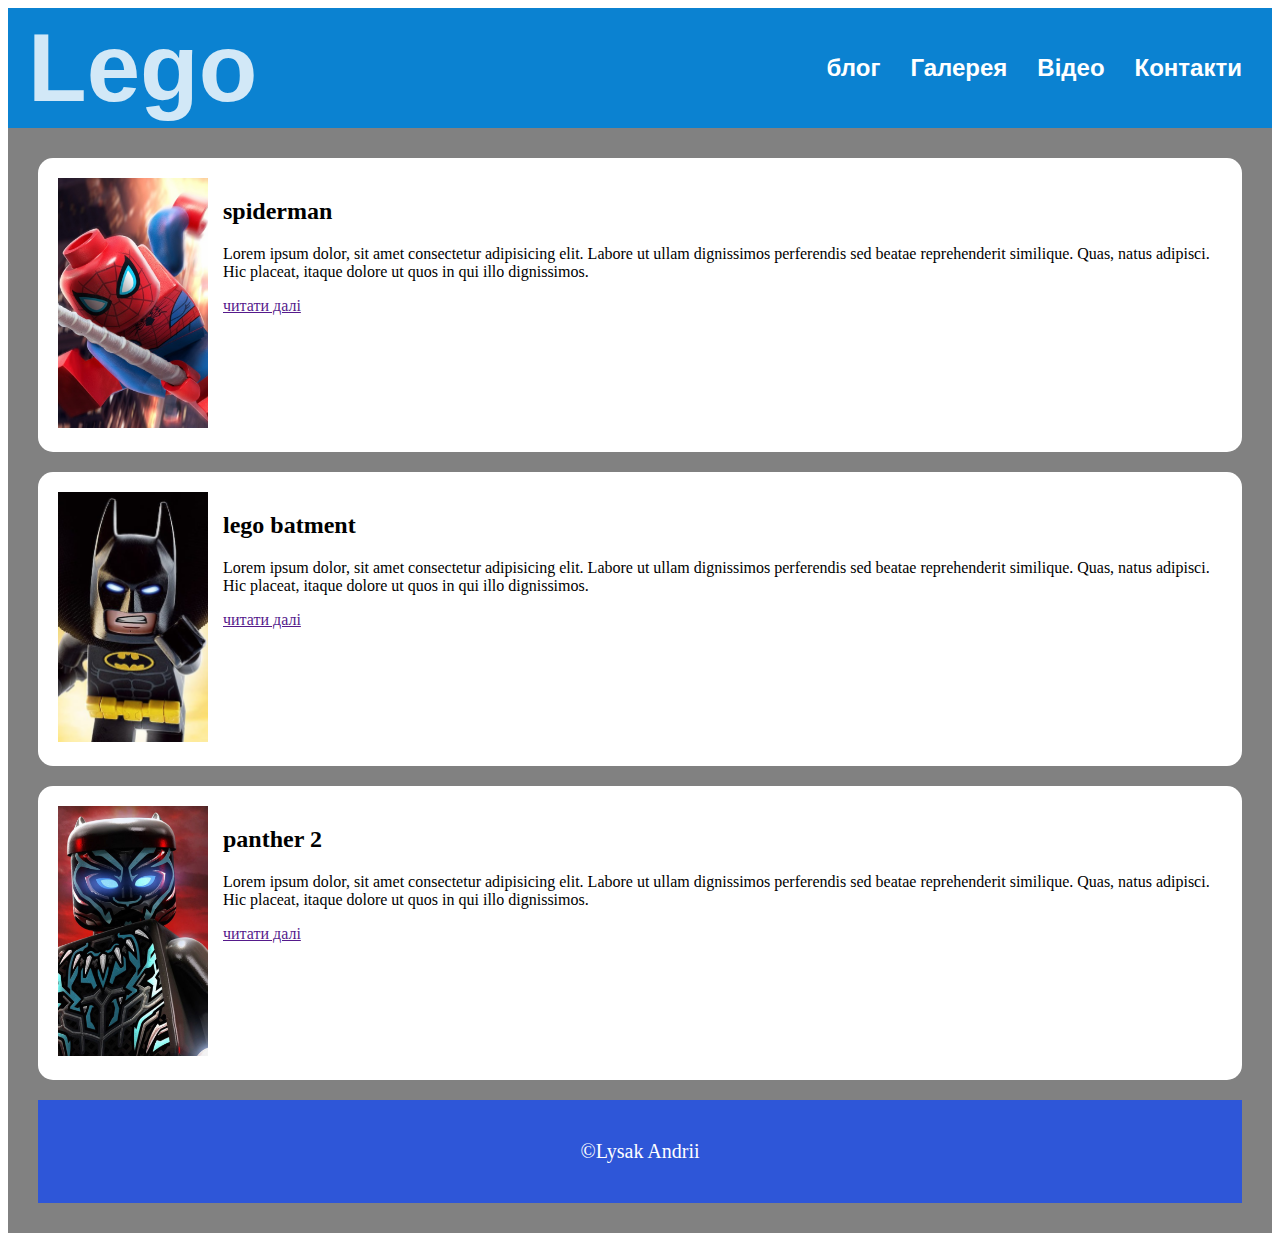
<file: index.html>
<!DOCTYPE html>
<html lang="en">
<head>
    <meta charset="UTF-8">
    <meta http-equiv="X-UA-Compatible" content="IE=edge">
    <meta name="viewport" content="width=device-width, initial-scale=1.0">
    <title>Lego головна сторінка</title>
    <link rel="shortcut icon" href="favicon.ico" type="image/x-icon">
    <link rel="stylesheet" href="style.css">
</head>
<body>
    <div class="header">
        <div class="logo">
        
            <h1>Lego</h1>
        </div>
        <div class="menu">
            <ul>
                <li>
                    <a href="index.html">
                        блог
                    </a>
                </li>
                <li>
                    <a href="gallery.html">
                        Галерея
                    </a>
                </li>
                <li>
                    <a href="video.html">
                        Відео
                    </a>
                </li>
                <li>
                <a href="contacts.html">
                    Контакти
                </a>
                <li> 
            </ul>
        </div>

    </div>

    <div class="main">
<div class="post">
   <div class="pic">
       <img src="img01.png" alt="">
   </div> 
   <div class="text">
<h2>
    spiderman
</h2> 
    <p>
        Lorem ipsum dolor, sit amet consectetur adipisicing elit. Labore ut ullam dignissimos perferendis sed beatae reprehenderit similique. Quas, natus adipisci. Hic placeat, itaque dolore ut quos in qui illo dignissimos.

     </p> 

     <a href="">
        читати далі
    </a>
      
   </div>

</div>
<div class="post">
    <div class="pic">
        <img src="img02.png" alt="">
    </div> 
    <div class="text">
 <h2>
     lego batment
 </h2> 
     <p>
         Lorem ipsum dolor, sit amet consectetur adipisicing elit. Labore ut ullam dignissimos perferendis sed beatae reprehenderit similique. Quas, natus adipisci. Hic placeat, itaque dolore ut quos in qui illo dignissimos.
 
      </p> 
 
      <a href="">
         читати далі
     </a>
       
    </div>
 
 </div>
 <div class="post">
    <div class="pic">
        <img src="img03.png" alt="">
    </div> 
    <div class="text">
 <h2>
     panther 2
 </h2> 
     <p>
         Lorem ipsum dolor, sit amet consectetur adipisicing elit. Labore ut ullam dignissimos perferendis sed beatae reprehenderit similique. Quas, natus adipisci. Hic placeat, itaque dolore ut quos in qui illo dignissimos.
 
      </p> 
 
      <a href="">
         читати далі
     </a>
       
    </div>
 
 </div>
 <div class="footer">
     <p>
         &copy;Lysak Andrii
     </p>

 </div>

    </div>
</body>
</html>
</file>
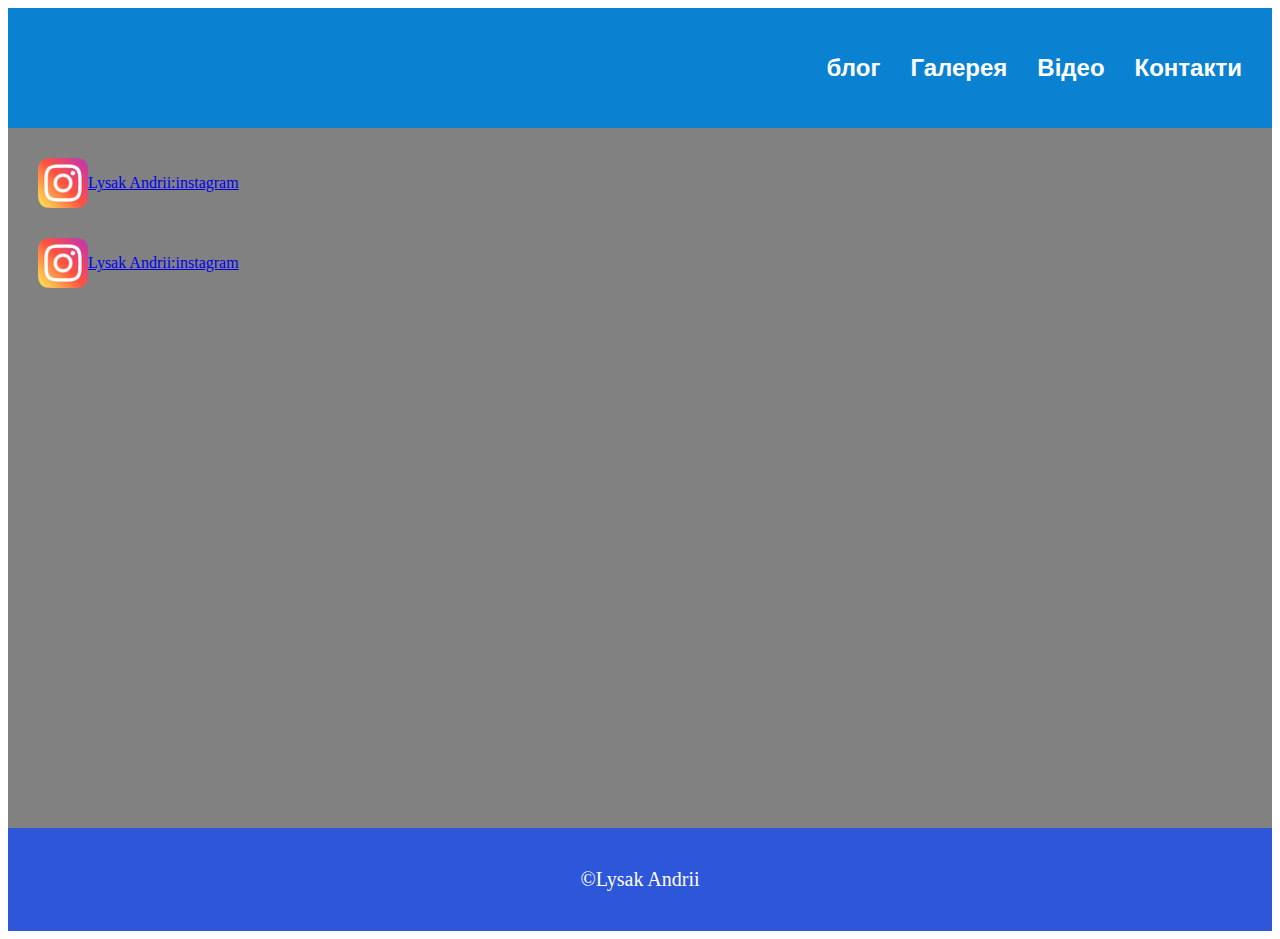
<file: contacts.html>
<!DOCTYPE html>
<html lang="en">
<head>
    <meta charset="UTF-8">
    <meta http-equiv="X-UA-Compatible" content="IE=edge">
    <meta name="viewport" content="width=device-width, initial-scale=1.0">
    <title>Lego головна сторінка</title>
    <link rel="shortcut icon" href="favicon.ico" type="image/x-icon">
    <link rel="stylesheet" href="style.css">
</head>
<body>
    <div class="header">
        <div class="logo">
        
            <h1></h1>
        </div>
        <div class="menu">
            <ul>
                <li>
                    <a href="index.html">
                        блог
                    </a>
                </li>
                <li>
                    <a href="gallery.html">
                        Галерея
                    </a>
                </li>
                <li>
                    <a href="video.html">
                        Відео
                    </a>
                </li>
                <li>
                <a href="contacts.html">
                    Контакти
                </a>
                <li> 
            </ul>
        </div>

    </div>

    <div class="main">
        <div class="contacts">
<img src="instagram.png" alt="">
<p>
    <a href="https://www.instagram.com/">
        Lysak Andrii:instagram
    </a>    
</p>
        </div>

        <div class="contacts">
            <img src="instagram.png" alt="">
            <p>
                <a href="https://www.instagram.com/">
                    Lysak Andrii:instagram
                </a>    
            </p>
                    </div>

        <div class="contacts">
            <iframe src="https://www.google.com/maps/embed?pb=!1m18!1m12!1m3!1d27123748.90393674!2d82.82789962941345!3d33.91528363065011!2m3!1f0!2f0!3f0!3m2!1i1024!2i768!4f13.1!3m3!1m2!1s0x31508e64e5c642c1%3A0x951daa7c349f366f!2z0JrQuNGC0LDQuQ!5e0!3m2!1sru!2sua!4v1712402854114!5m2!1sru!2sua" width="600" height="450" style="border:0;" allowfullscreen="" loading="lazy" referrerpolicy="no-referrer-when-downgrade"></iframe>
        </div>
 
 </div>
 <div class="footer">
     <p>
         &copy;Lysak Andrii
     </p>

 </div>

    </div>
</body>
</html>
</file>
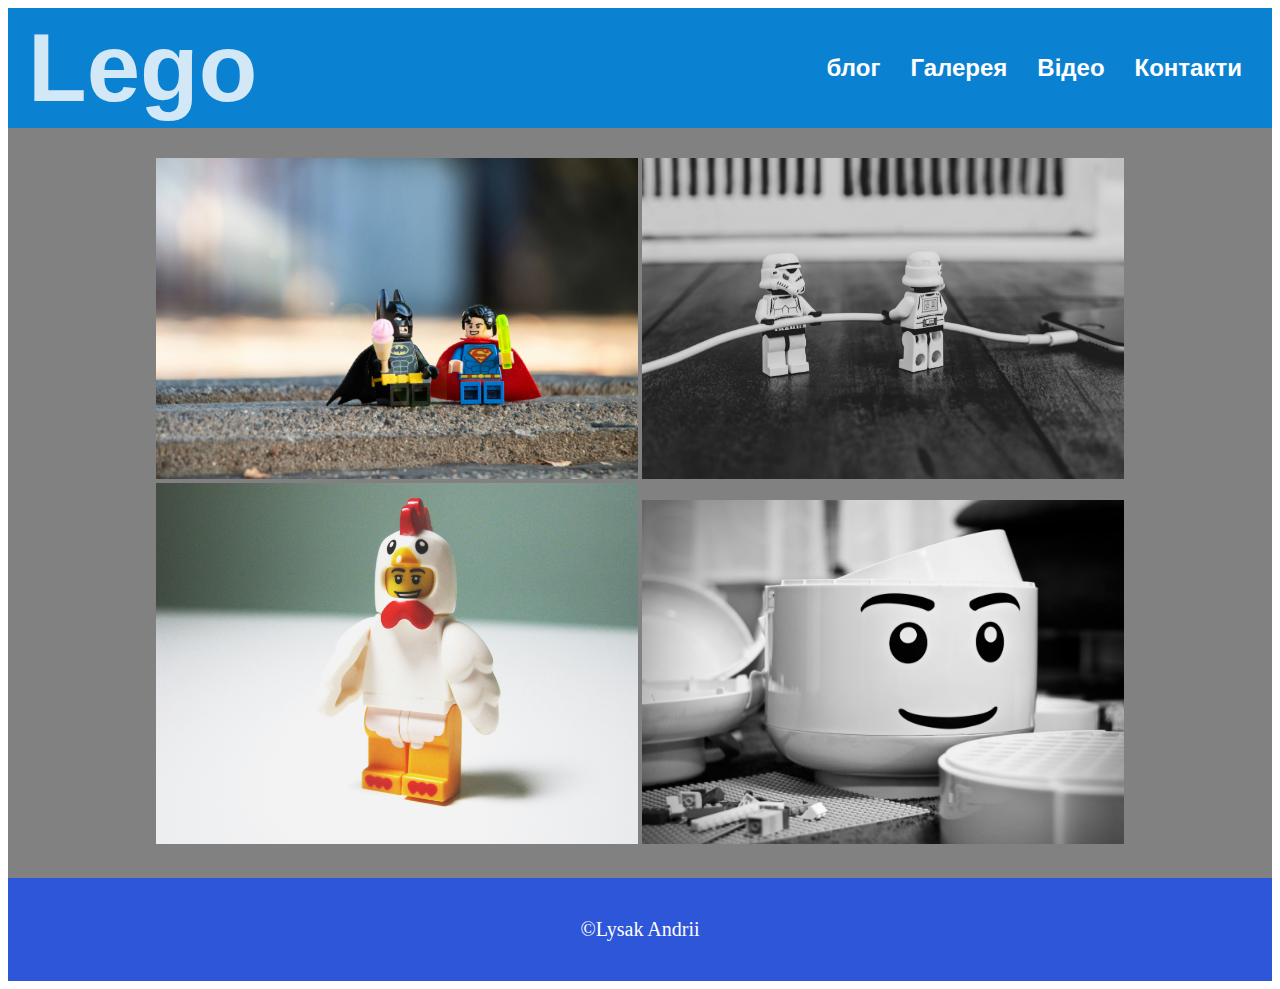
<file: gallery.html>
<!DOCTYPE html>
<html lang="en">
<head>
    <meta charset="UTF-8">
    <meta http-equiv="X-UA-Compatible" content="IE=edge">
    <meta name="viewport" content="width=device-width, initial-scale=1.0">
    <title>Lego головна сторінка</title>
    <link rel="shortcut icon" href="favicon.ico" type="image/x-icon">
    <link rel="stylesheet" href="style.css">
</head>
<body>
    <div class="header">
        <div class="logo">
        
            <h1>Lego</h1>
        </div>
        <div class="menu">
            <ul>
                <li>
                    <a href="index.html">
                        блог
                    </a>
                </li>
                <li>
                    <a href="gallery.html">
                        Галерея
                    </a>
                </li>
                <li>
                    <a href="video.html">
                        Відео
                    </a>
                </li>
                <li>
                <a href="contacts.html">
                    Контакти
                </a>
                <li> 
            </ul>
        </div>

    </div>

    <div class="main gallery">
<img src="eh.jpg" alt="">
<img src="ehe.jpg" alt="">
<img src="poi.jpg" alt="">
<img src="jelleke-vanooteghem-AqrD5QQ0ajM-unsplash.jpg" alt="">
 
 </div>
 <div class="footer">
     <p>
         &copy;Lysak Andrii
     </p>

 </div>

    </div>
</body>
</html>
</file>
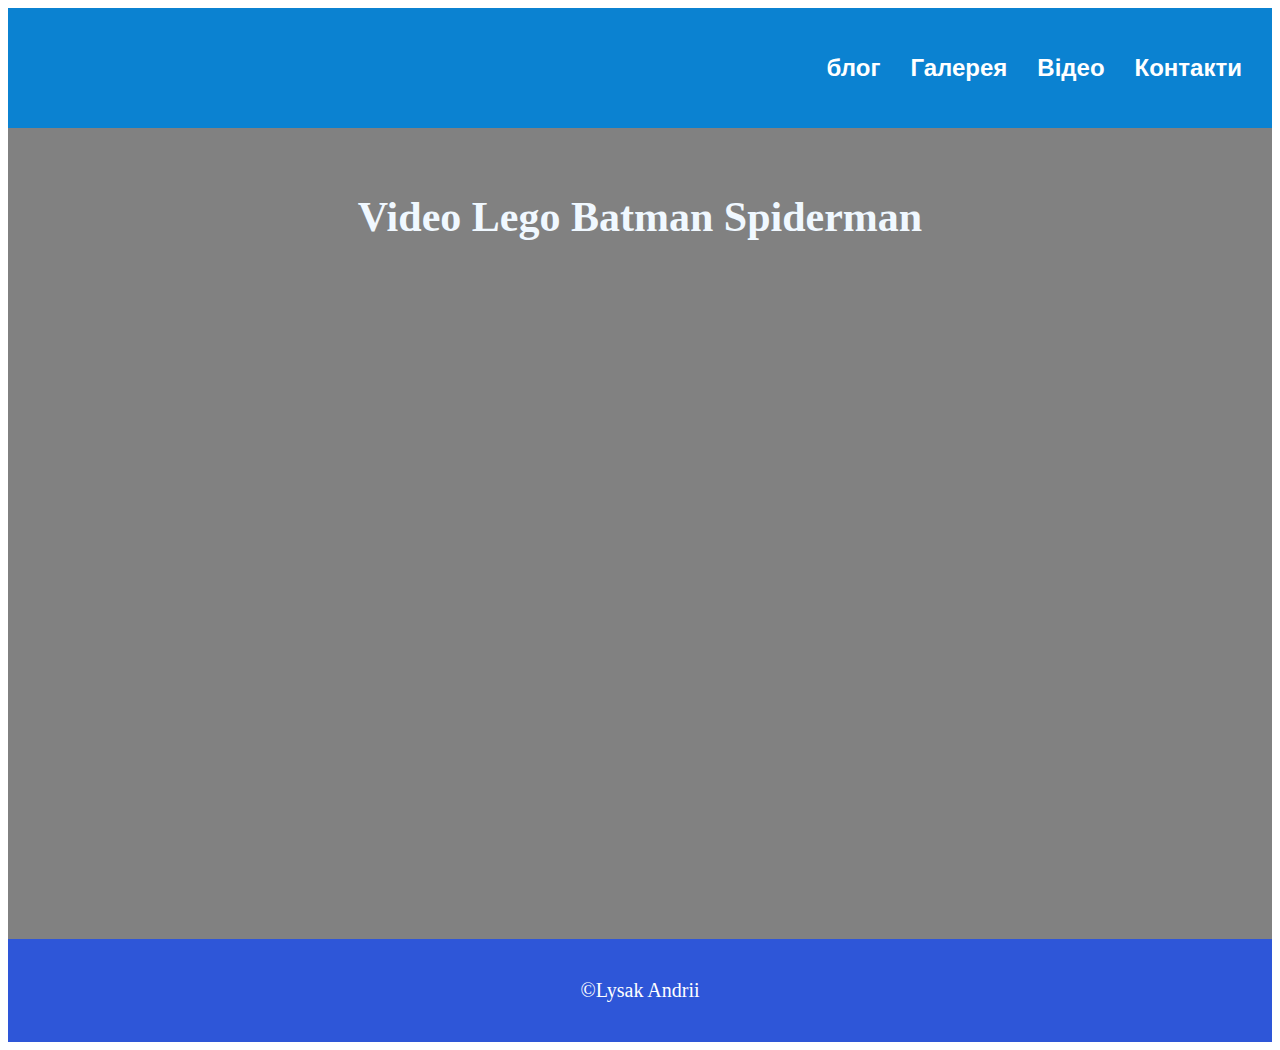
<file: video.html>
<!DOCTYPE html>
<html lang="en">
<head>
    <meta charset="UTF-8">
    <meta http-equiv="X-UA-Compatible" content="IE=edge">
    <meta name="viewport" content="width=device-width, initial-scale=1.0">
    <title>Lego головна сторінка</title>
    <link rel="shortcut icon" href="favicon.ico" type="image/x-icon">
    <link rel="stylesheet" href="style.css">
</head>
<body>
    <div class="header">
        <div class="logo">
        
            <h1></h1>
        </div>
        <div class="menu">
            <ul>
                <li>
                    <a href="index.html">
                        блог
                    </a>
                </li>
                <li>
                    <a href="gallery.html">
                        Галерея
                    </a>
                </li>
                <li>
                    <a href="video.html">
                        Відео
                    </a>
                </li>
                <li>
                <a href="contacts.html">
                    Контакти
                </a>
                <li> 
            </ul>
        </div>

    </div>

    <div class="main video">
        <h2 class="textvideo">
            Video Lego Batman Spiderman
        </h2>
        <iframe width="560" height="315" src="https://www.youtube.com/embed/OKKowi6EqcY?si=FK-vLhmCaYqkh_oS" title="YouTube video player" frameborder="0" allow="accelerometer; autoplay; clipboard-write; encrypted-media; gyroscope; picture-in-picture; web-share" referrerpolicy="strict-origin-when-cross-origin" allowfullscreen></iframe>

        <iframe width="560" height="315" src="https://www.youtube.com/embed/JLI8t2hBDD8?si=HR6i27Luq8EAGXt-" title="YouTube video player" frameborder="0" allow="accelerometer; autoplay; clipboard-write; encrypted-media; gyroscope; picture-in-picture; web-share" referrerpolicy="strict-origin-when-cross-origin" allowfullscreen></iframe>

        <iframe width="560" height="315" src="https://www.youtube.com/embed/AZAuqt_AvYY?si=rajFsOO-btb10mS-" title="YouTube video player" frameborder="0" allow="accelerometer; autoplay; clipboard-write; encrypted-media; gyroscope; picture-in-picture; web-share" referrerpolicy="strict-origin-when-cross-origin" allowfullscreen></iframe>

        <iframe width="560" height="315" src="https://www.youtube.com/embed/K527oNxtO7o?si=qK5HekUxrG7n1MtN" title="YouTube video player" frameborder="0" allow="accelerometer; autoplay; clipboard-write; encrypted-media; gyroscope; picture-in-picture; web-share" referrerpolicy="strict-origin-when-cross-origin" allowfullscreen></iframe>
 </div>
 <div class="footer">
     <p>
         &copy;Lysak Andrii
     </p>

 </div>

    </div>
</body>
</html>
</file>
<file: style.css>
@import url('https://fonts.googleapis.com/css2?family=Changa:wght@200..800&display=swap')*{
    margin: 0;
    padding: 0;
    box-sizing: border-box;
}
.header{
    height: 120px;
    background-color: #0b82d1;
    display: flex;
    justify-content: space-between;
    align-items: center;
}
.logo{
    color: rgba(255, 255, 255, 0.815);
    font-size: 48px;
    margin-left: 20px;
    font-family: "Changa", sans-serif;
}
.main{
    padding: 30px;
    background-color: #818181;
}
.post{
    background-color: #fff;
    display: block flex;
    padding: 20px;
    border-radius: 15px;
    margin-bottom: 20px;
}
.pic img{
    width: 150px;
    height: 250px;
    margin-right: 15px;
}
ul{
    display: flex;
    gap: 30px;
    list-style: none;
    margin-right: ;
}
.menu a{
    color: rgb(255, 255, 255);
    text-decoration: none;
    font-size: 24px;
    font-weight: 700;
    font-family: "Changa", sans-serif;
}
.footer{
    background-color: rgb(46, 86, 216);
    padding: 20px;
    text-align: center;
    color: #fff;
    font-size: 20px;
}
.gallery img{
    width: 40%;
}
.gallery{
    text-align: center;
}
.gallery img:hover{
    opacity: 1;
}
.video{
    text-align: center;
}
.textvideo{
    color: aliceblue;
    font-size: 42px;
    margin-bottom: 30px; ;
}
.contacts img{
    width: 50px;

}
.contacts{
    display:flex;
    align-items:center;
    margin-bottom: 30px;
}
</file>
